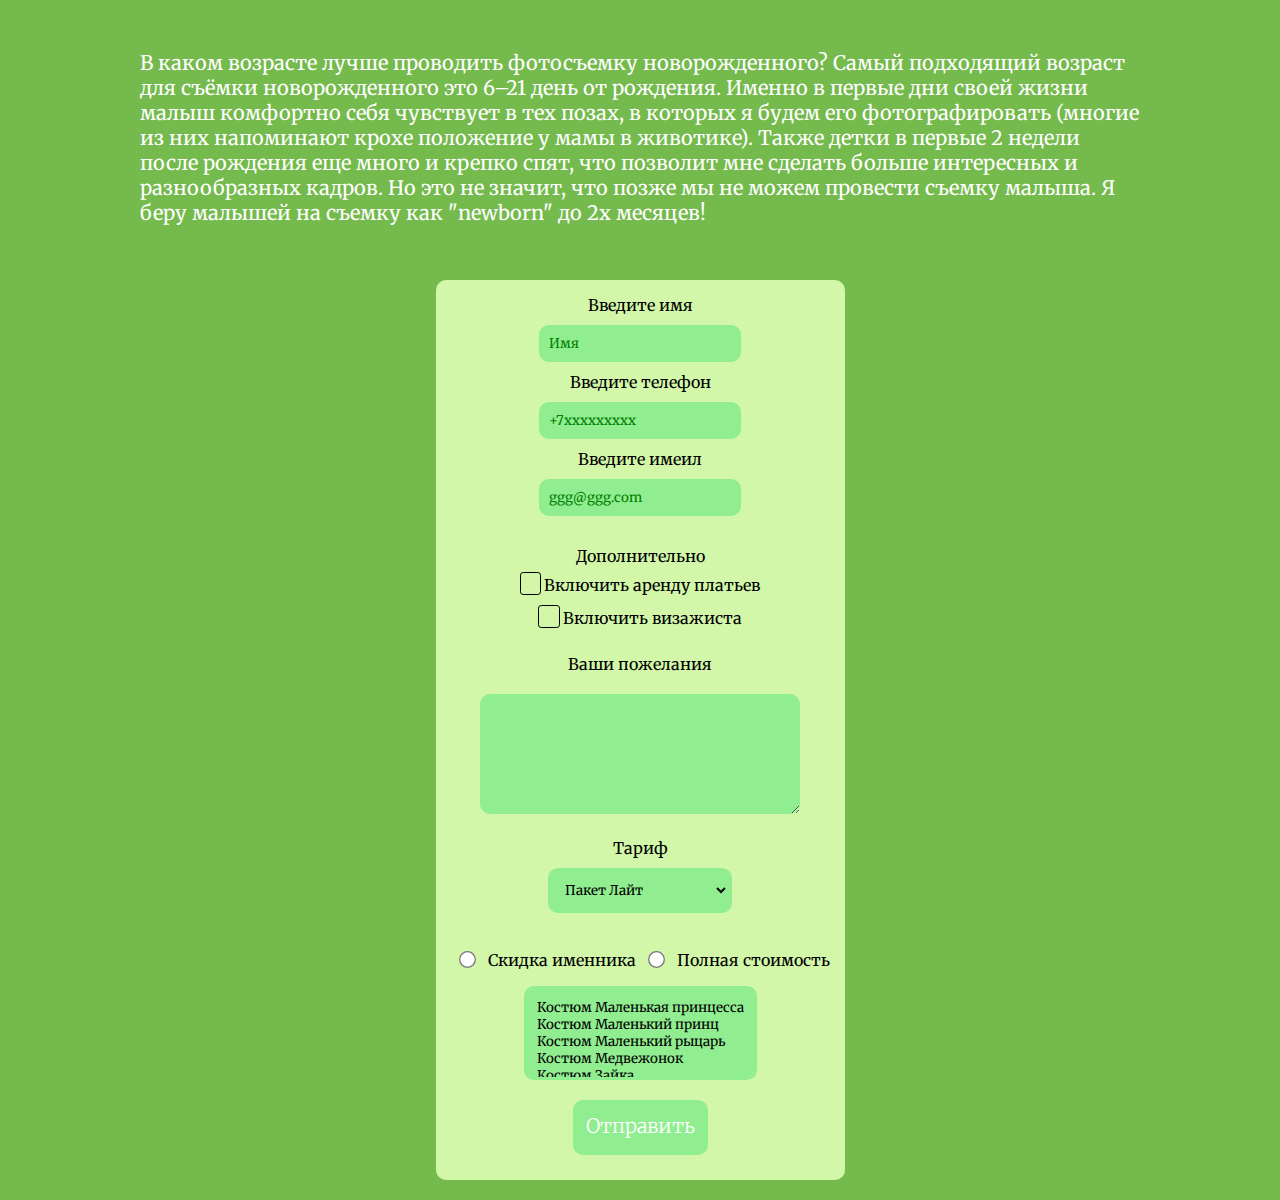
<file: index.html/index.html>
<!doctype html>
<html lang="en">
<head>
    <meta charset="UTF-8">
    <meta name="viewport"
          content="width=device-width, user-scalable=no, initial-scale=1.0, maximum-scale=1.0, minimum-scale=1.0">
    <meta http-equiv="X-UA-Compatible" content="ie=edge">
    <link rel="preconnect" href="https://fonts.googleapis.com">
    <link rel="preconnect" href="https://fonts.gstatic.com" crossorigin>
    <link href="https://fonts.googleapis.com/css2?family=Merriweather:ital@1&display=swap" rel="stylesheet">
    <link rel="stylesheet" href="styles.css">
    <title>Document</title>
</head>
<body>
<div class="container">
<div class="description">
    <p>В каком возрасте лучше проводить фотосъемку новорожденного?
  Самый подходящий возраст для съёмки новорожденного это 6–21 день от рождения. Именно в первые дни своей жизни малыш комфортно себя чувствует в тех позах, в которых я будем его фотографировать (многие из них напоминают крохе положение у мамы в животике).
  Также детки в первые 2 недели после рождения еще много и крепко спят, что позволит мне сделать больше интересных и разнообразных кадров.

  Но это не значит, что позже мы не можем провести съемку малыша. Я беру малышей на съемку как "newborn" до 2х месяцев!
    </p>
</div>
    <div class="client_form">
<form action="">
    <p>Введите имя</p>
    <input type="text" placeholder="Имя"><br>
    <p>Введите телефон</p>
    <input type="tel" placeholder="+7xxxxxxxxx"><br>
    <p>Введите имеил</p>
    <input type="email" placeholder="ggg@ggg.com"><br>
    <br><p>Дополнительно</p>
    <input type="checkbox" id="fruit1" name="fruit-1" value="Apple">
    <label for="fruit1">Включить аренду платьев</label>
    <input type="checkbox" id="fruit2" name="fruit-2" value="Apple">
    <label for="fruit2">Включить визажиста</label>
    <br><p>Ваши пожелания</p><br>
    <textarea wrap="soft" rows="2" cols="20"></textarea><br>
    <br><p>Тариф</p>
    <select name="" id="">
        <option value="">Пакет Лайт</option>
        <option value="">Пакет Стандарт</option>
        <option value="">Пакет Всё включено</option>
    </select><br>
    <br>
    <input id="discont_yes" type="radio" name="discounts_choice">
    <label for="discont_yes">Скидка именника</label>
    <input id="discont_no" type="radio" name="discounts_choice">
    <label for="discont_no">Полная стоимость</label>
    <br>
    <select multiple class="clothers">
        <option>Костюм Маленькая принцесса</option>
        <option>Костюм Маленький принц</option>
        <option>Костюм Маленький рыцарь</option>
        <option>Костюм Медвежонок</option>
        <option>Костюм Зайка</option>
        <option>Костюм Лисичка</option>
    </select>
    <br><input class="submit__button" type="submit" value="Отправить">
</form>
    </div>
</div>
</body>
</html>
</file>
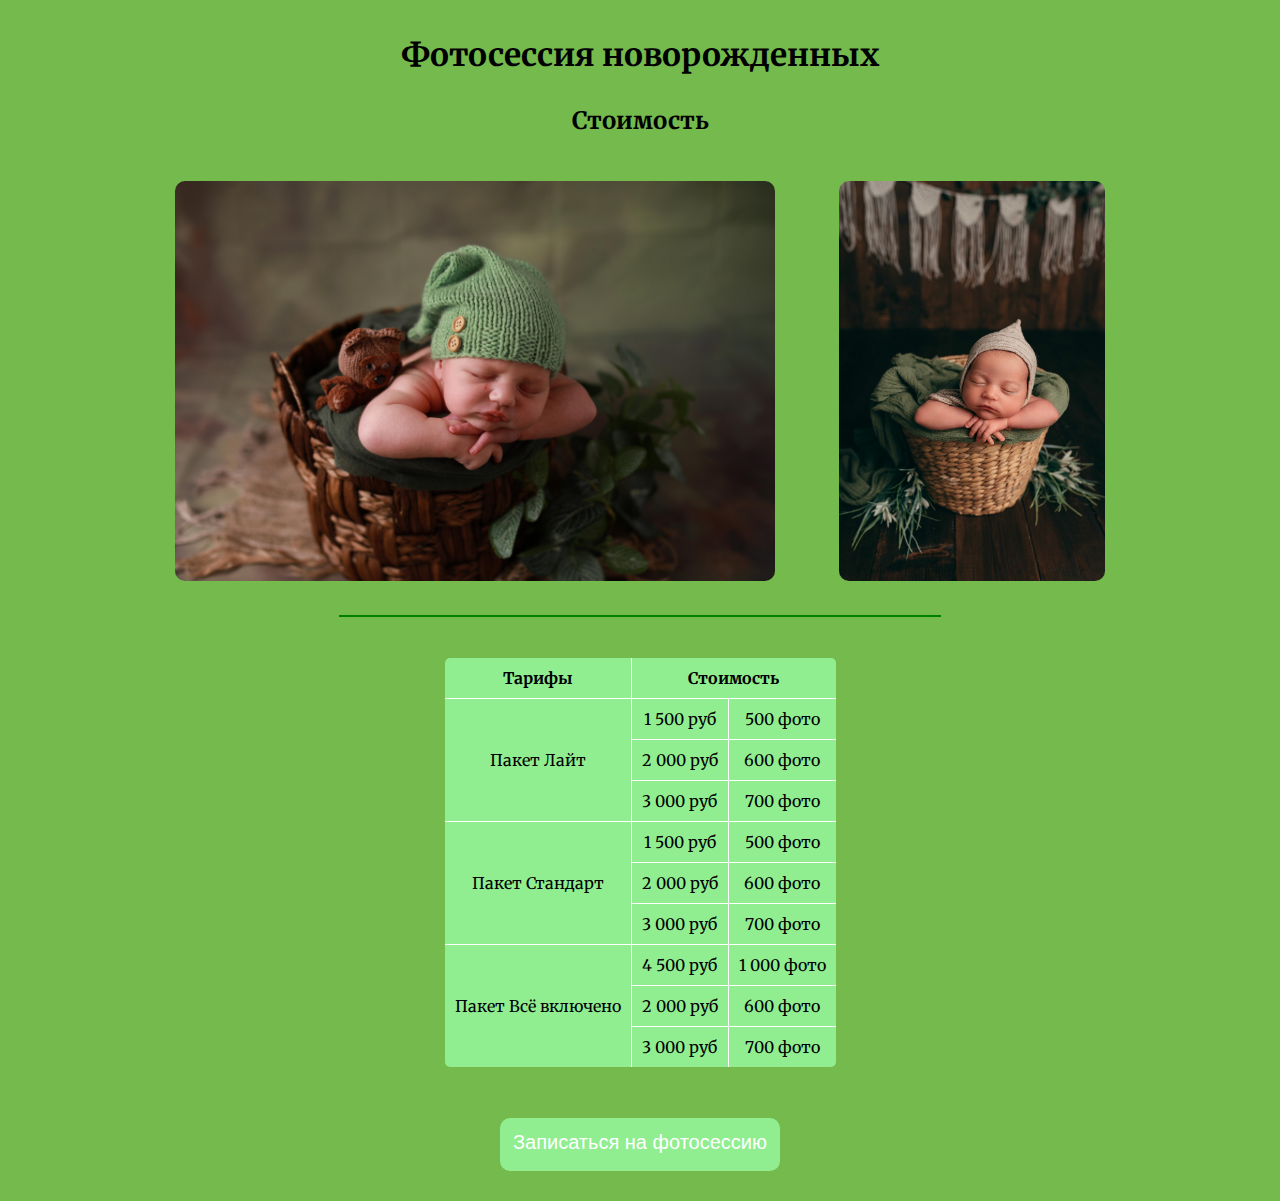
<file: index.html/price.html>
<!DOCTYPE html>
<html lang="en">
<head>
    <meta charset="UTF-8">
    <link rel="preconnect" href="https://fonts.googleapis.com">
    <link rel="preconnect" href="https://fonts.gstatic.com" crossorigin>
    <link href="https://fonts.googleapis.com/css2?family=Merriweather:ital@1&display=swap" rel="stylesheet">
    <link rel="stylesheet" href="styles.css">
    <title>Title</title>
</head>
<body>
<div class="container">
    <h1>Фотосессия новорожденных</h1>
    <h2>Стоимость</h2>
    <div class="table__img">
    <div class="table">
    <div class="baby__post">
        <img class="baby_img" src="img/baby.jpg" alt="baby">
        <img class="baby_img-green" src="img/baby2.jpg" alt="baby">
    </div>
        <hr>
    <table>
    <tr>
        <th>Тарифы</th>
        <th colspan="2">Стоимость</th>
    </tr>
    <tr>
        <td rowspan="3">Пакет Лайт</td>
        <td>1 500 руб</td>
        <td>500 фото</td>
    </tr>
    <tr>
        <td>2 000 руб</td>
        <td>600 фото</td>
    </tr>
    <tr>
        <td>3 000 руб</td>
        <td>700 фото</td>
    </tr>
    <tr>
        <td rowspan="3">Пакет Стандарт</td>
        <td>1 500 руб</td>
        <td>500 фото</td>
    </tr>
    <tr>
        <td>2 000 руб</td>
        <td>600 фото</td>
    </tr>
    <tr>
        <td>3 000 руб</td>
        <td>700 фото</td>
    </tr>
    <tr>
        <td rowspan="3">Пакет Всё включено</td>
        <td>4 500 руб</td>
        <td>1 000 фото</td>
    </tr>
    <tr>
        <td>2 000 руб</td>
        <td>600 фото</td>
    </tr>
    <tr>
        <td>3 000 руб</td>
        <td>700 фото</td>
    </tr>
</table>
    </div>
</div>
    <div class="button-product">
        <a href="index.html" target="_blank">
            <button>Записаться на фотосессию</button>
        </a>
    </div>
</div>
</body>
</html>
</file>
<file: index.html/styles.css>
* {
    list-style: none;
    margin: 0;
    padding: 0;
    text-decoration: none;
}

input[type=radio] {
    accent-color: darkgreen;
    transform:scale(1.3);
    cursor:pointer;
}

body {
    background: rgb(116, 186, 76);
    font-family: 'Merriweather', serif;
    padding: 20px;
}

h1, h2 {
   margin: 15px;
}

.client_form {
    background: rgb(210, 247, 168);
    padding: 15px 15px 15px 15px;
    text-align: center;
    border-radius: 10px;
}

table {
    overflow: hidden;
    border-radius: 6px;
}

input {
    border: none;
    border-color: green;
    background: lightgreen;
    border-radius: 10px;
    padding: 10px;
    margin: 10px;
    font-family: 'Merriweather', serif;
}

textarea {
    height: 100px;
    width: 300px;
    padding: 10px;
    border: none;
    border-color: green;
    background: lightgreen;
    border-radius: 10px;
    font-family: 'Merriweather', serif;
}

.container {
    display: flex;
    align-items: center;
    flex-direction: column;
    align-content: center;
}

.description {
    height: 200px;
    width: 1000px;
    padding: 15px;
    margin: 15px;
    color: white;
    font-size: 20px;
}

::placeholder {
    color: green;
}

select {
    border: 3px solid lightgreen;
    padding: 10px;
    border-radius: 10px;
    background: lightgreen;
    font-family: 'Merriweather', serif;
    margin: 10px;
}

.submit__button {
   border: solid;
   border-color: lightgreen;
   padding: 10px 10px 14px 10px;
   color: white;
   border-radius: 10px;
   font-size: 20px;
   font-weight: 200;
   transition: all 0.2s;
   margin: 10px;
   cursor:pointer;
}

input[type=checkbox] + label {
  display: block;
  margin: 0.2em;
  cursor: pointer;
  padding: 0.2em;
}

input[type=checkbox] {
  display: none;
}

input[type=checkbox] + label:before {
  content: "\2714";
  border: 0.1em solid #000;
  border-radius: 0.2em;
  display: inline-block;
  width: 1em;
  height: 1em;
  padding-left: 0.2em;
  padding-bottom: 0.3em;
  margin-right: 0.2em;
  vertical-align: bottom;
  color: transparent;
  transition: 1s;
}

input[type=checkbox] + label:active:before {
  transform: scale(0);
}

input[type=checkbox]:checked + label:before {
  background-color: MediumSeaGreen;
  border-color: MediumSeaGreen;
  color: #fff;
}

input[type="submit"]:hover {
  background: white;
  border: solid;
  border-color: green;
  color: green;
  transition: all 1s ease-in-out;
}

a {
  text-decoration: none;
}

button {
  background: rgb(144, 238, 144);
  border: solid;
  border-color: rgb(144, 238, 144);
  padding: 10px 10px 14px 10px;
  color: white;
  border-radius: 10px;
  font-size: 20px;
  font-weight: 200;
  transition: 1s;
  margin: 10px;
  cursor:pointer;
}

button:hover {
  border: solid;
  background-color: white;
  color: green;
  border-color: green;
}

a:hover {
  color: green;
}

table, th, td {
  margin: 40px;
  padding: 10px;
  border: 1px solid white;
  border-collapse: collapse;
  text-align: center;
}

th, td {
  background-color: rgb(144, 238, 144);
}

.baby_img {
    width: 600px;
    margin: 30px;
    border-radius: 10px;
}

.baby_img-green {
    height: 400px;
    margin: 30px;
    border-radius: 10px;
}

.table {
    display: flex;
    align-items: center;
    flex-direction: column;
    justify-content: center;
}

hr {
  border: 1px solid red;
  width: 600px;
  border-color: green;
}

::-webkit-scrollbar {
    width: 20px;
}

::-webkit-scrollbar-track {
    background: white;
    border-radius: 10px;
}

::-webkit-scrollbar-thumb {
    background: rgb(116, 186, 76);
    border: 3px solid white;
    border-radius: 10px;
}
</file>
